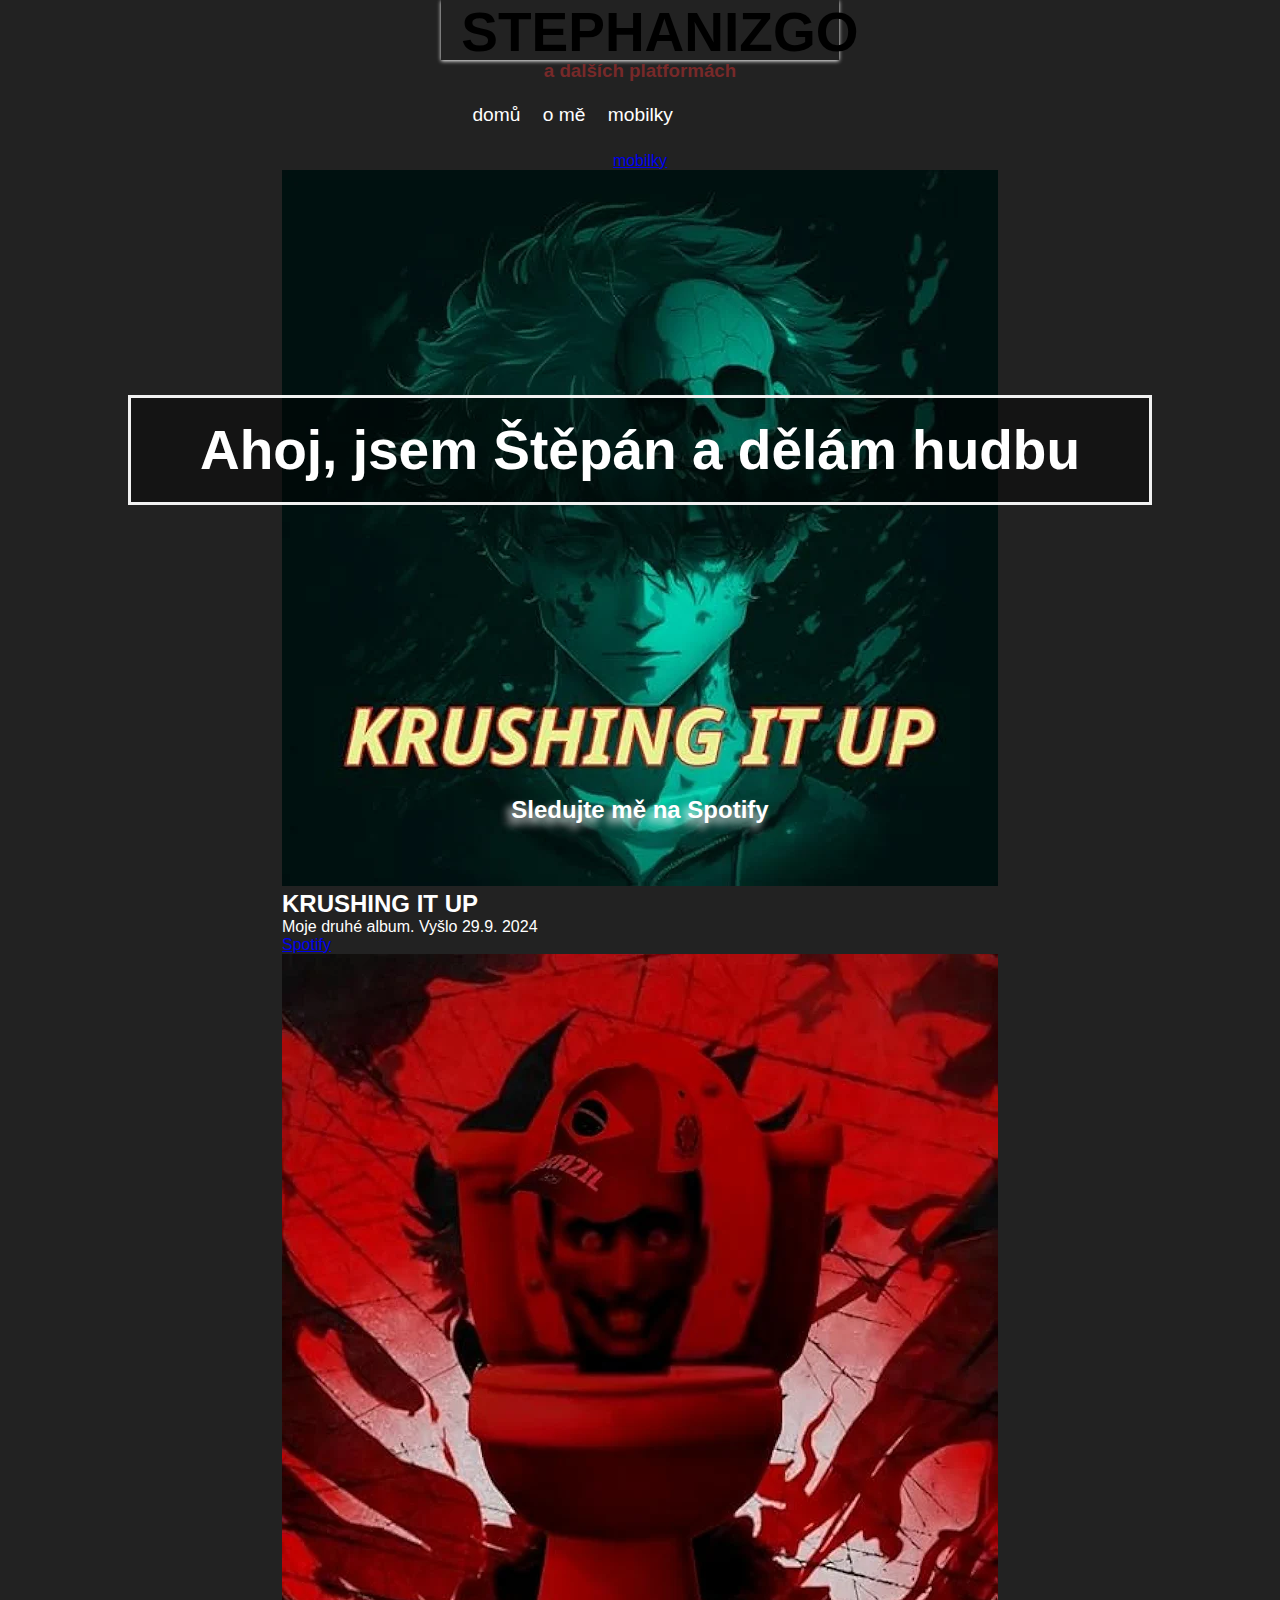
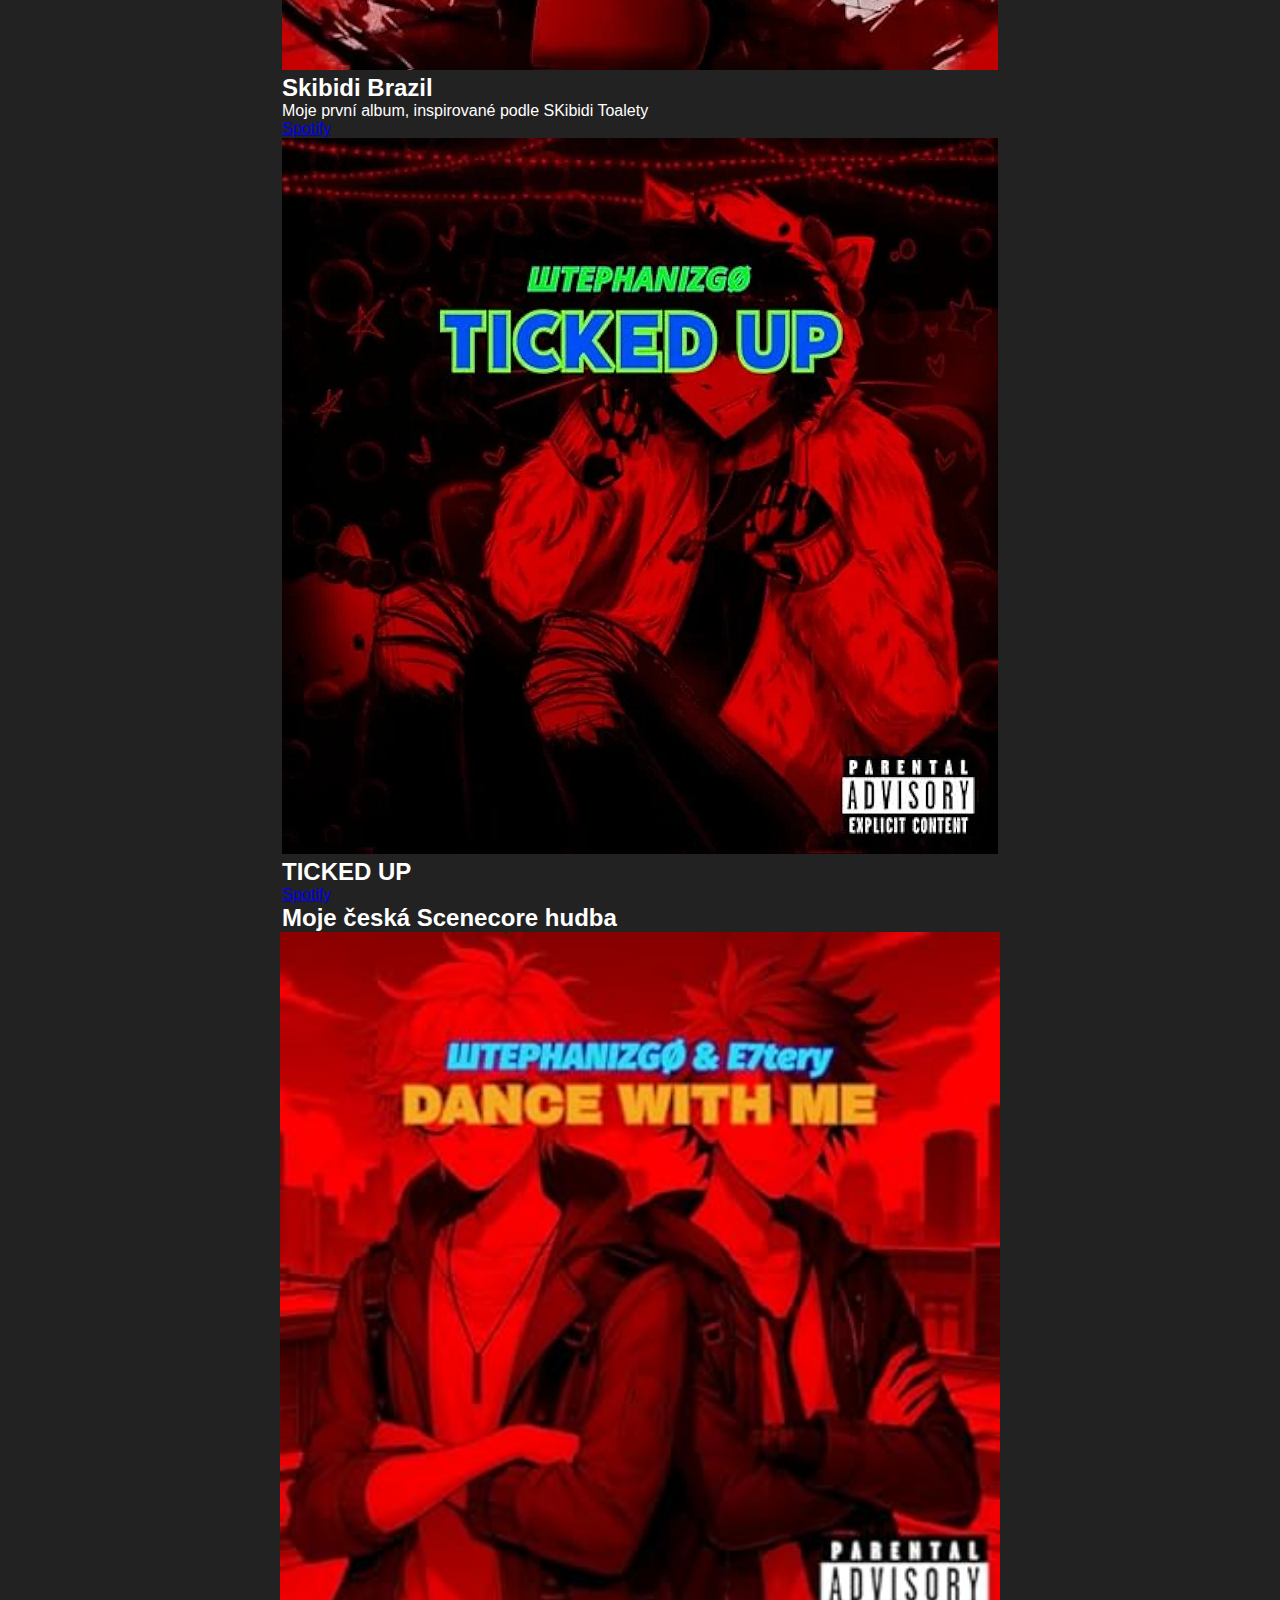
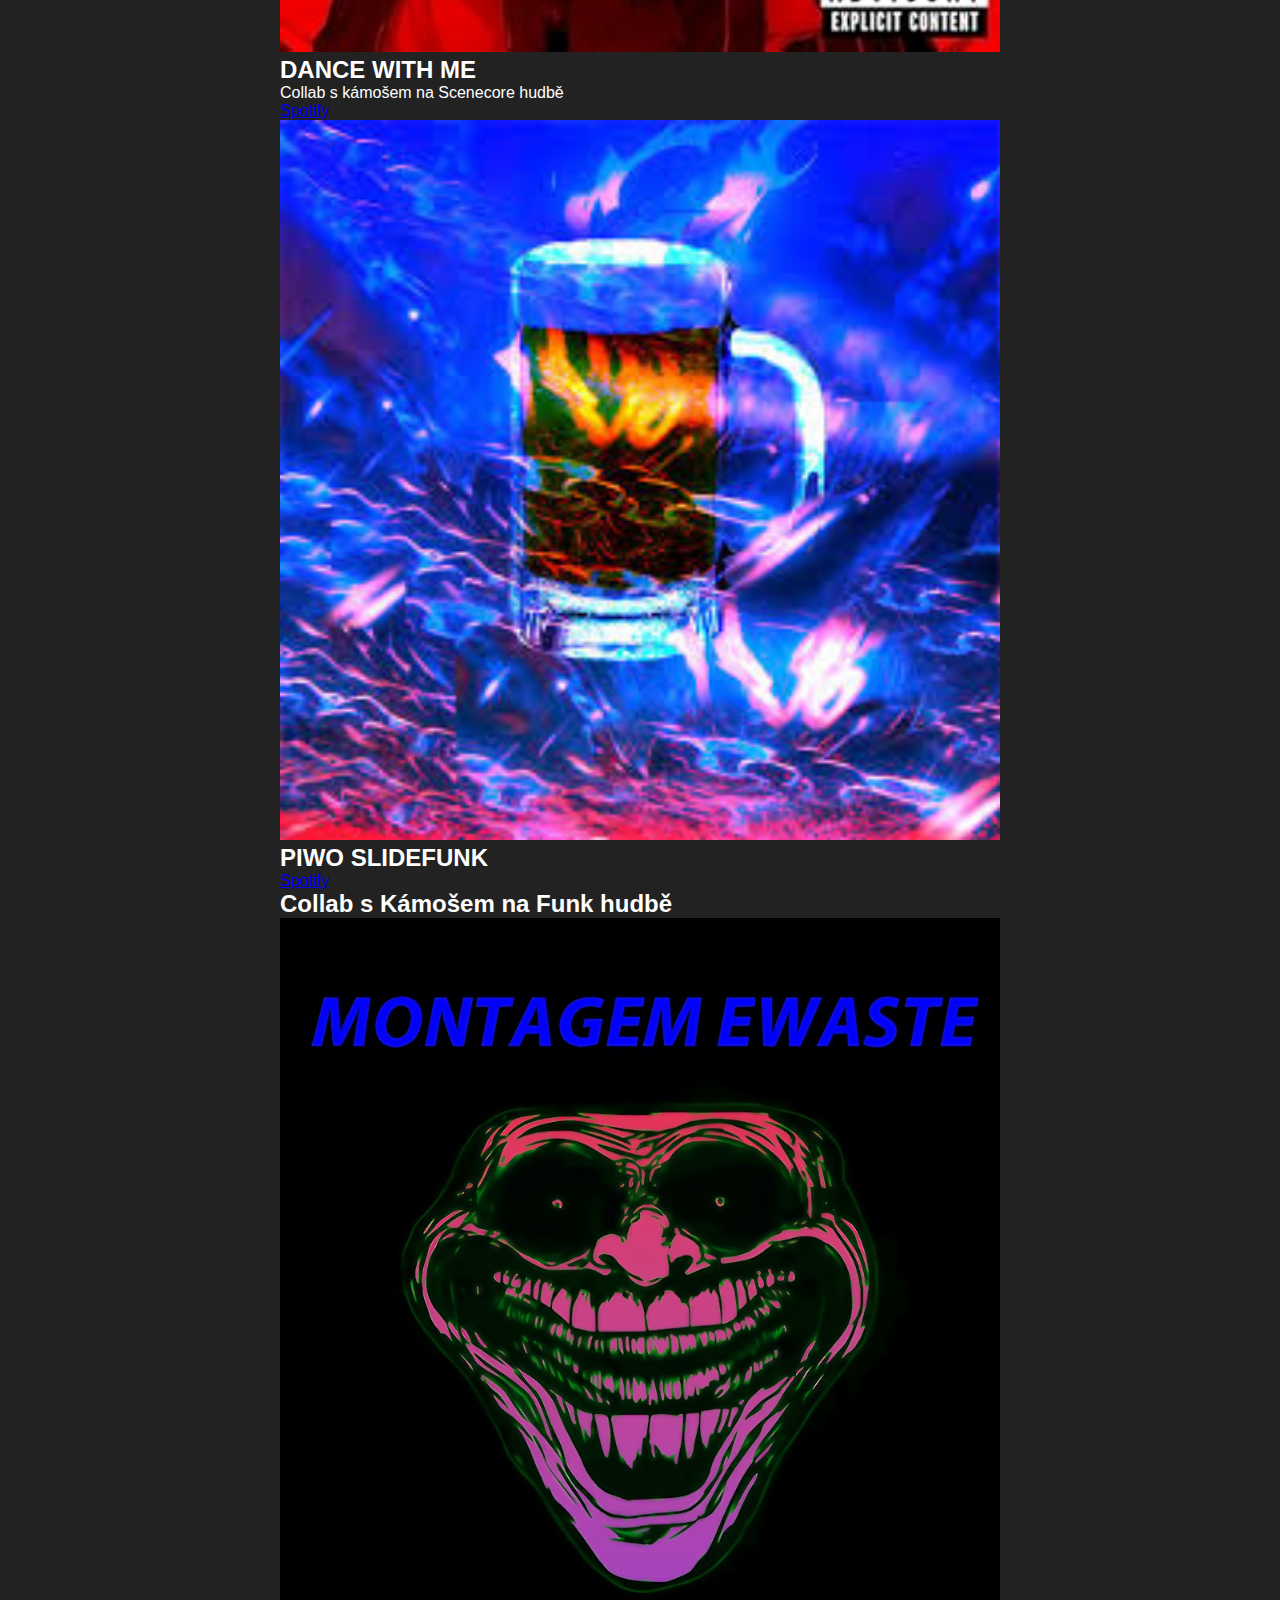
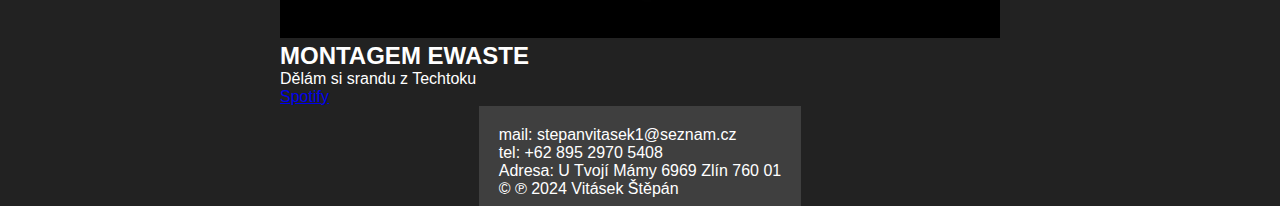
<file: index.html>
<!DOCTYPE html>
<html lang="en">
<head>
    <meta charset="UTF-8">
    <meta name="viewport" content="width=device-width, initial-scale=1.0">
    <title>Kdo jsem</title>
    <link rel="stylesheet" href="style.css">
</head>
<body>
        <header>

            <body>
               

                <head>
                    <body>
                        <nav>
                          <div class="navbar">
                            <div class="container nav-container">
                                <input class="checkbox" type="checkbox" name="" id="" />
                                <div class="hamburger-lines">                                                                        
                                </div>  
                              <div class="logo">
                                <h1>STEPHANIZGO</h1>
                              </div>
                              <div class="menu-items">
                                <li><a href="index.html">domů</a></li>
                                <li><a href="ome.html">o mě</a></li>
                                <li><a href="mobilky.html">mobilky</a></li>
                              </div>
                            </div>
                          </div>
                        </nav>
                      </body>
            <h1 class="bg-text" >Ahoj, jsem Štěpán a dělám hudbu</h1>
            <h2 class="bg-text-low">Sledujte mě na Spotify</h2>
            <h3 id="vai" style="text-align: center;">a dalších platformách</h3>
            <div class="nabidka">
                <div class="sirkaStranky">
                    <div class="sluzbyNabidka">
                    </div>
                </div>
                </div>
                </header>
    <a href="#mobilky">mobilky</a>
    <!--Nabídka 1 -->
    <div class="container-fluid">

        <div class="row">
    
            <div class="col-sm-12 col-md-6">
                <div class="sluzbyPole">
                    <img src="hmm4.webp" alt="Střih videa" style="height: 33%;">
                    <div class="sluzbyPopis"></div>
    
            
                                
                            </div>
                            <div" class="col-sm-12-col-md-6" style=" color: white;"><h2>KRUSHING IT UP</h2>
                                <p>Moje druhé album. Vyšlo 29.9. 2024</p>
                                <a href="https://open.spotify.com/album/6Cs6EgP3T63CEtrbnhJvDf?si=ZAr939_JQNqpWA9dAjlgHA" target="_blank" class="button">Spotify<i class="fas fa-angle-double-right" aria-hidden="true"></i></a></div>
    
                        </div>
                    
                    </div>
    <!--Nabídka 2 -->

    <div class="container-fluid">

        <div class="row">
    
            <div class="col-sm-12 col-md-6"></div>
            <div class="sluzbyPole">
                <img src="hmm_skibidi.webp" alt="Videonávody" style="height: 33%;"></div>
    
           
                        
                            <div class="sluzbyPopis">
                                
                            </div>
                            <div class="col-sm-12 col-md-6" style="color: white;"><h2>Skibidi Brazil</h2>
                                <p>Moje první album, inspirované podle SKibidi Toalety</p>
                            <div>
                                <a href="https://open.spotify.com/album/4vHmpYtwHmWFRfyD5P90yW?si=RHD_1Pg0Skqi-kwDEzvVZA" target="_blank" class="button">Spotify<i class="fas fa-angle-double-right" aria-hidden="true"></i></a>
                            </div>
                            </div>
    
                        </div>
                    
                    </div>
    <!--Nabídka 3 -->
    <div class="container-fluid">

        <div class="row">
    
            <div class="col-sm-12 col-md-6">
            </div>
            <div class="sluzbyPole">
                <img src="hmm2.webp" alt="Skládání hudby" style="height: 33%;"></div>
    
           
                            
    
                        </div>
            <div class="col-sm-12 col-md-6" style="color: white;">
                <h2>TICKED UP</h2>
                <a href="https://open.spotify.com/album/0oJUeflc4t96ad0Ig4ruoL?si=uNULz0gMQeStHvcfmtaQbQ" target="_blank" class="button">Spotify</a><h2>Moje česká Scenecore hudba</h2></div>
    
        </div>
                
    </div>
                    </div>
                </div>
        </div>
        <div class="container-fluid">

            <div class="row">
        
                <div class="col-sm-12 col-md-6"></div>
                <div class="sluzbyPole">
                    <img src="51RrKwX4CNL._SX354_SY354_BL0_QL100__UXNaN_FMjpg_QL85_.jpg" alt="DANCE WITH ME" style="height: 720px;"></div>
        
               
                            
                                <div class="sluzbyPopis">
                                    
                                </div>
                                <div class="col-sm-12 col-md-6" style="color: white;"><h2>DANCE WITH ME</h2>
                                    <p>Collab s kámošem na Scenecore hudbě</p>
                                <div>
                                    <a href="https://open.spotify.com/album/79X1Sj5HBxWtAVCIW9udHl?si=QdDz-UjCTGSEPq_MtpEvsA" target="_blank" class="button">Spotify<i class="fas fa-angle-double-right" aria-hidden="true"></i></a>
                                </div>
                                </div>
        
                            </div>
        </div>
        
                        
        
        <!--Nabídka 3 -->
        <div class="container-fluid">
    
            <div class="row">
        
                <div class="col-sm-12 col-md-6">
                </div>
                <div class="sluzbyPole">
                    <img src="images.jpeg" alt="PIWO SLIDEFUNK" style="height: 720px;"></div>
        
               
                                
        
                            </div>
                <div class="col-sm-12 col-md-6" style="color: white;">
                    <h2>PIWO SLIDEFUNK</h2>
                    <a href="https://open.spotify.com/album/0sMlB3HH957wW71nFWVfej?si=eymbPV1RTH-wDn800_ZFvg" target="_blank" class="button">Spotify</a><h2>Collab s Kámošem na Funk hudbě</h2></div>
        
            </div>
            <div class="container-fluid">

                <div class="row">
            
                    <div class="col-sm-12 col-md-6">
                        <div class="sluzbyPole">
                            <img src="channels4_profile.jpg" alt="MONTAGEM EWASTE" style="height: 720px">
                            <div class="sluzbyPopis"></div>
            
                    
                                        
                                    </div>
                                    <div class="col-sm-12 col-md-6" style=" color: white;"><h2>MONTAGEM EWASTE</h2>
                                        <p>Dělám si srandu z Techtoku</p>
                                        <a href="https://open.spotify.com/album/62MXzgX1PwISvewjYO4fmB?si=wuBXtXJuTf-EicHCHWw_ow" target="_blank" class="button">Spotify<i class="fas fa-angle-double-right" aria-hidden="true"></i></a></div>
            
                                </div>
                            
                            </div>
        </div>
        
<script>feather.replace();
</script>

<footer>
<div class="section" id="mobilky">
    <p>
mail: stepanvitasek1@seznam.cz
<br>
tel: +62 895 2970 5408
<br>
Adresa: U Tvojí Mámy 6969 Zlín 760 01
    <p>© ℗ 2024 Vitásek Štěpán </p>
    </p>
    </div>
 </footer>



</div>
</body>
</html>
</file>
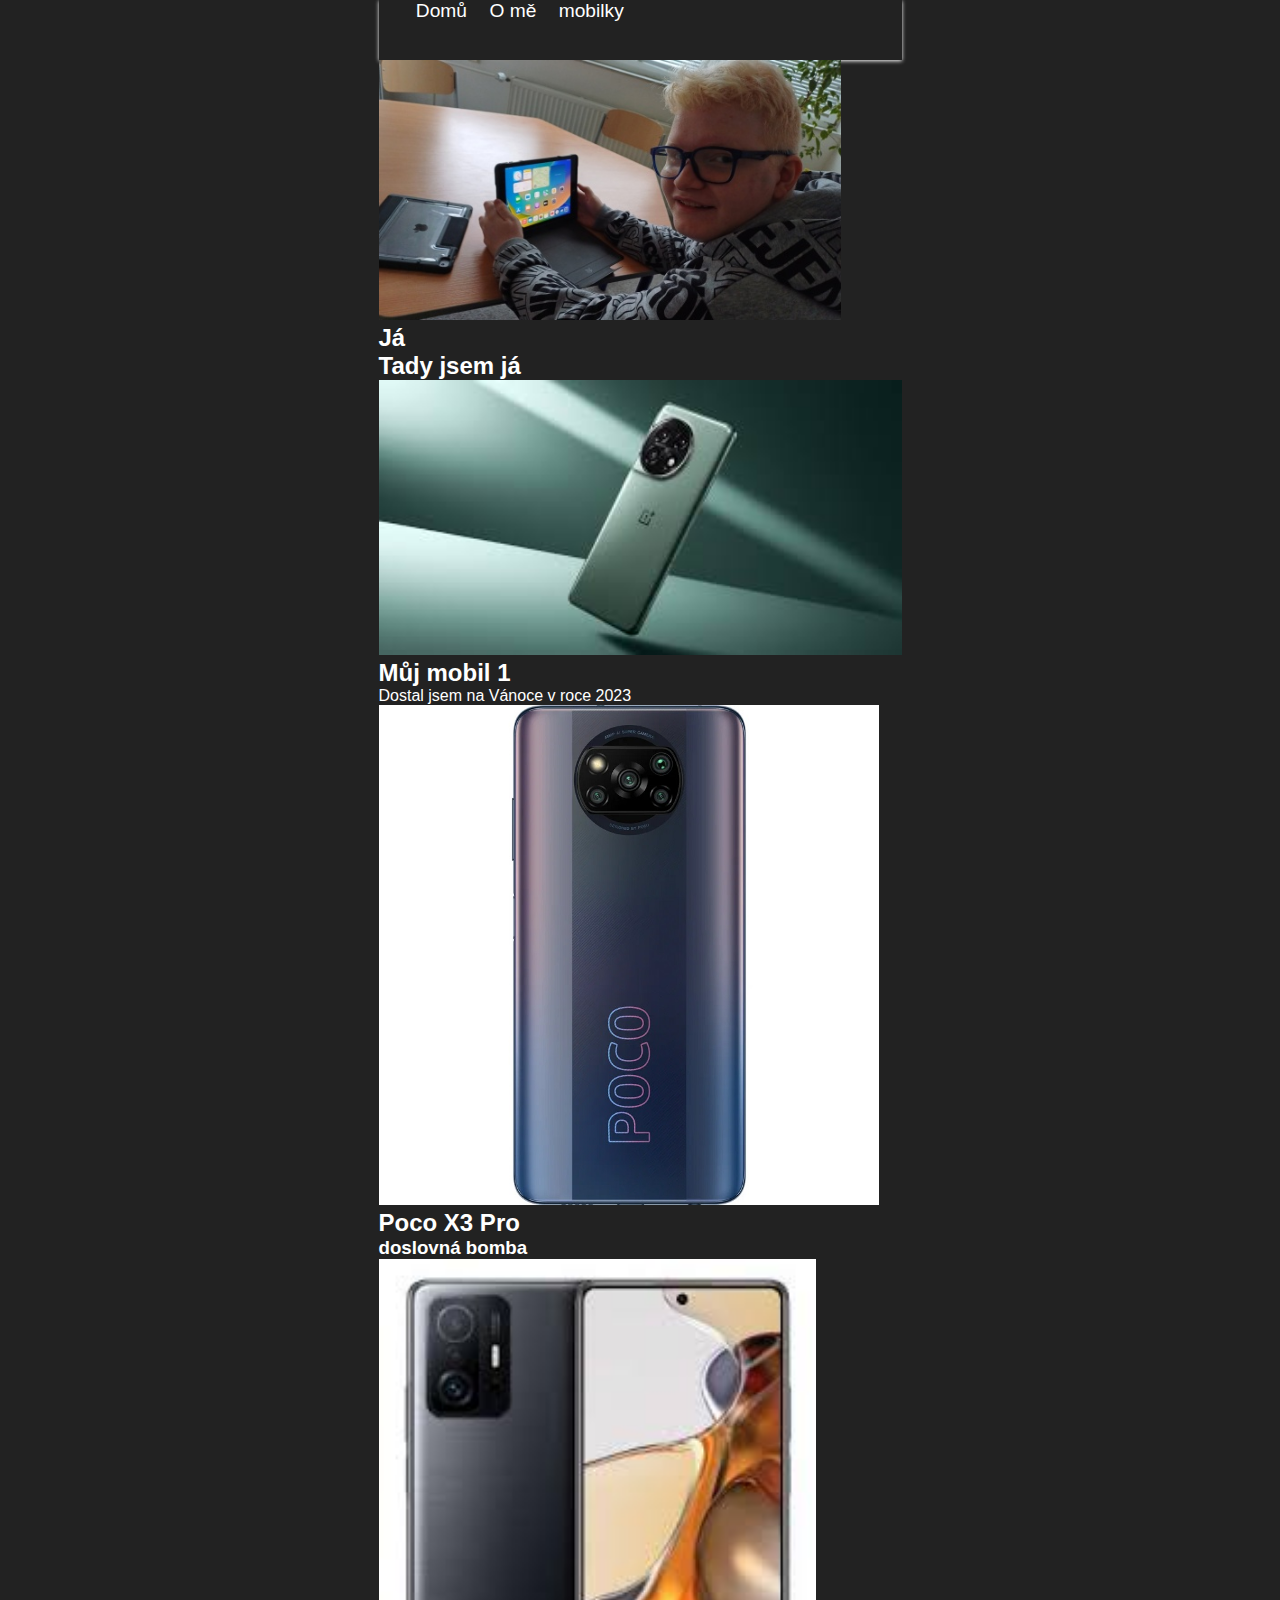
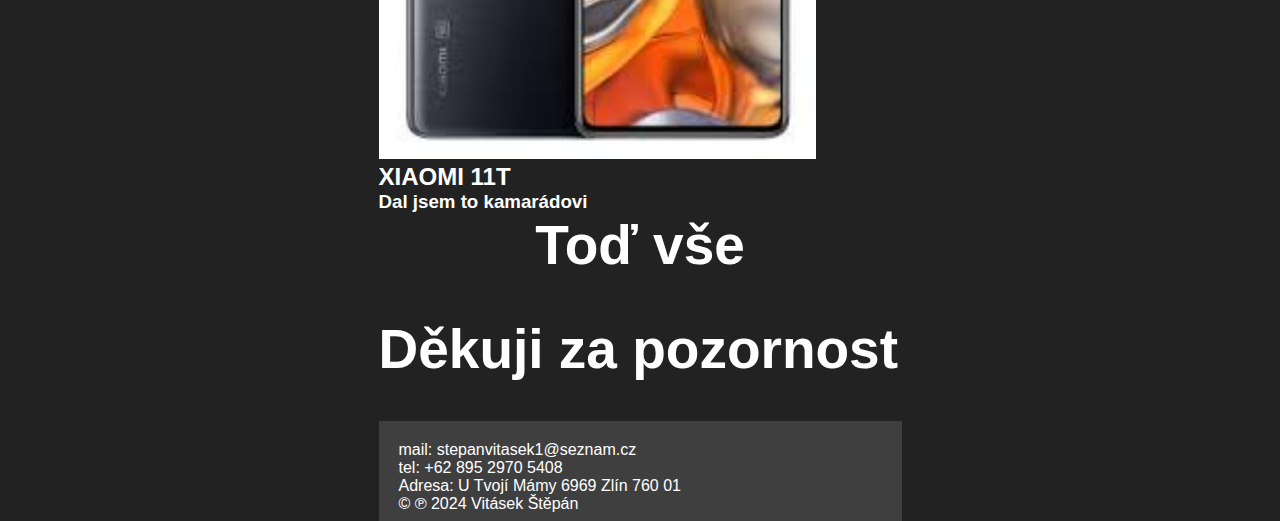
<file: mobilky.html>
<!DOCTYPE html>
<html lang="en">
<head>
    <meta charset="UTF-8">
    <meta name="viewport" content="width=device-width, initial-scale=1.0">
    <title>Kdo jsem</title>
    <link rel="stylesheet" href="style.css">
</head>
<body>
 
    <header>

        <body>
            <nav>
              <div class="navbar">
                <div class="container nav-container">
                    <input class="checkbox" type="checkbox" name="" id="" />
                    <div class="hamburger-lines">

                    </div>  
                  <div class="logo">
                
                  </div>
                  <div class="menu-items" style="color: white;">
                    <li><a href="index.html">Domů</a></li>
                    <li><a href="ome.html">O mě</a></li>
                    <li><a href="mobilky.html">mobilky</a></li>
                    
                  </div>
                </div>
              </div>
            </nav>
          </body>

  


<!--Nabídka 1 -->
<div class="container-fluid">

    <div class="row">

 
        
                            
                        </div>
         

                    </div>
                
                </div>

    <!--Nabídka 3 -->
    <div class="container-fluid">

        <div class="row">
    
            <div class="col-sm-12 col-md-6">
            </div>
            <div class="sluzbyPole">
                <img src="stepan_vitasek2_nahled.jpg" alt="Skládání hudby" style="height: 260px;"></div>
    
           
                            
    
                        </div>
            <div class="col-sm-12 col-md-6" style="color: white;">
                <h2>Já</h2>
                 <h2>Tady jsem já</h2></div>
    
        </div>
                
    </div>
      <!--Nabídka 1 -->
      <div class="container-fluid">

        <div class="row">
    
            <div class="col-sm-12 col-md-6">
                <div class="sluzbyPole">
                    <img src="stažený soubor.jpeg" alt="Střih videa" style="height: 275px;">
                    <div class="sluzbyPopis"></div>
    
            
                                
                            </div>
                            <div class="col-sm-12 col-md-6" style=" color: white;"><h2>Můj mobil 1</h2>
                                <p>Dostal jsem na Vánoce v roce 2023</p>
                             </div>
    
                        </div>
                    
                    </div>
    <!--Nabídka 2 -->

    <div class="container-fluid">

        <div class="row">
    
            <div class="col-sm-12 col-md-6"></div>
            <div class="sluzbyPole">
                <img src="1026630-poco-x3-pro-6gb-128gb-phantom-black-03.jpg" alt="Videonávody" style="height: 500px;"></div>
    
           
                        
                            <div class="sluzbyPopis">
                                
                            </div>
                            <div class="col-sm-12 col-md-6" style="color: white;"><h2>Poco X3 Pro</h2>
                           <h3>doslovná bomba</h3>
                            <div>
                             
                            </div>
                            </div>
    
                        </div>
                    
                    </div>
    <!--Nabídka 3 -->
    <div class="container-fluid">

        <div class="row">
    
            <div class="col-sm-12 col-md-6">
            </div>
            <div class="sluzbyPole">
                <img src="stažený soubor (1).jpeg" alt="Skládání hudby" style="height: 500px;"></div>
    
           
                            
    
                        </div>
            <div class="col-sm-12 col-md-6" style="color: white;">
                <h2>XIAOMI 11T</h2>
            <h3>Dal jsem to kamarádovi</h3</div>
    
                <h1 style="text-align: center;">Toď vše</h1>
                <h1>Děkuji za pozornost</h1>
     
                <footer>

                    <p>
                mail: stepanvitasek1@seznam.cz
                <br>
                tel: +62 895 2970 5408
                <br>
                Adresa: U Tvojí Mámy 6969 Zlín 760 01
                    </p>
                    <p>
                        © ℗ 2024 Vitásek Štěpán
                    </p>
                 </footer>
                
</div>
</body>
</html>
</file>
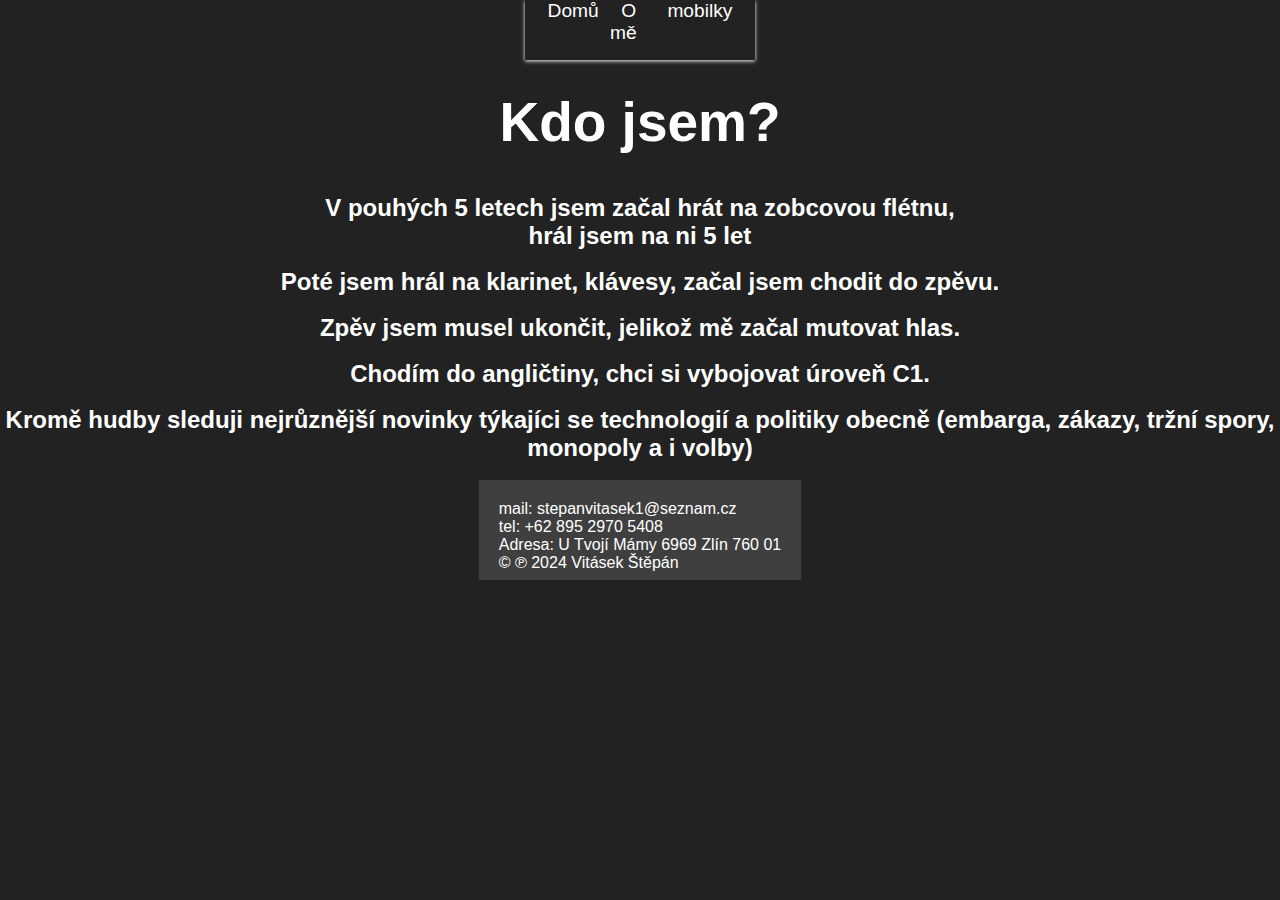
<file: ome.html>
<!DOCTYPE html>
<html lang="en">
<head>
    <meta charset="UTF-8">
    <meta name="viewport" content="width=device-width, initial-scale=1.0">
    <title>Kdo jsem</title>
    <link rel="stylesheet" href="style.css">
</head>
<body>
        <header>

            <body>
                <nav>
                  <div class="navbar">
                    <div class="container nav-container">
                        <input class="checkbox" type="checkbox" name="" id="" />
                        <div class="hamburger-lines">

                        </div>  
                      <div class="logo">
                    
                      </div>
                      <div class="menu-items">
                        <li><a href="index.html">Domů</a></li>
                        <li><a href="ome.html">O mě</a></li>
                        <li><a href="mobilky.html">mobilky</a></li>
                        
                      </div>
                    </div>
                  </div>
                </nav>
              </body>

      
          </header>

          <h1 id="textnavrchuome">Kdo jsem?</h1>

          <h2 class="textome">V pouhých 5 letech jsem začal hrát na zobcovou flétnu, <br>
        hrál jsem na ni 5 let</ul></h2>
<br>
        <h2 class="textome">Poté jsem hrál na klarinet, klávesy, začal jsem chodit do zpěvu.</h2>
<br>
        <h2 class="textome">Zpěv jsem musel ukončit, jelikož mě začal mutovat hlas.</h2>
<br>
        <h2 class="textome">Chodím do angličtiny, chci si vybojovat úroveň C1.</h2>
<br>
        <h2 class="textome">Kromě hudby sleduji nejrůznější novinky týkajíci se technologií a politiky obecně (embarga, zákazy, tržní spory, monopoly a i volby)</h2>
 <br>
        


 <footer>

    <p>
mail: stepanvitasek1@seznam.cz
<br>
tel: +62 895 2970 5408
<br>
Adresa: U Tvojí Mámy 6969 Zlín 760 01
    </p>
    <p>
      © ℗ 2024 Vitásek Štěpán
    </p>
 </footer>

          </body>
</file>
<file: style.css>
* {
	box-sizing: border-box;
}

$primary: hsl(260, 100%, 80%);

html,
body {
	height: 1000vh;
	width: 200vw;
}

body {
	margin: 0;
	display: grid;
	place-items: center;
	background-color: #222;
	font-family: system-ui, sans-serif;
}




.nav-item {
	flex-direction: row-reverse;
	font-size: 0.8999rem;
	line-height: 1rem;
	align-items: center;
	min-width: 120px;
	justify-content: space-between;
	transition: all 80ms ease;

	&.active {
		color: $primary;
		text-shadow: 0 0 3px hsl(295, 100%, 50%);
	}

	&:not(.active):hover {
		color: rgba(255, 0, 0, 0.87);
	}

	&:hover > .icon .subicon {
		height: 32px;
		width: 32px;
		border-radius: 32px;
		top: -16px;
		right: -16px;
		border-color: rgb(0, 217, 255);
	}

	&:not(:first-of-type) {
		border-left: 1px solid rgb(65, 248, 208);
	}
	&:not(:last-of-type) {
		border-right: 0.1rem solid rgb(37, 157, 194);
	}

	a {
		color: inherit;
		text-decoration: none;
		padding: 1ch;
	}

	.icon {
		padding: 1ch;
		position: relative;

		.subicon {
			text-shadow: none;
			transition: all 40ms ease;
			position: absolute;
			top: -3px;
			right: -3px;
			background: red;
			color: white;
			box-shadow: 0 0 4px rgba(41, 41, 41, 0.405);
			width: 18px;
			height: 18px;
			border-radius: 14px;
			font-size: 0.7em;
			font-weight: 700;
			display: inline-grid;
			place-items: center;
			border: 2px solid mix(white, red);
		}
	}

	.icon > svg {
		max-width: 16px;
	}
}

#bomb {
      /* Add the blur effect */
  filter: blur(8px);
  -webkit-filter: blur(8px);

  /* Full height */
  height: 100%;

  /* Center and scale the image nicely */
  background-position: center;
  background-repeat: no-repeat;
  background-size: cover;
}

/* Position text in the middle of the page/image */
.bg-text {
  background-color: rgb(0,0,0); /* Fallback color */
  background-color: rgba(0,0,0, 0.4); /* Black w/opacity/see-through */
  color: white;
  font-weight: bold;
  border: 3px solid #f1f1f1;
  position: absolute;
  top: 50%;
  left: 50%;
  transform: translate(-50%, -50%);
  z-index: 2;
  width: 80%;
  padding: 20px;
  text-align: center;
}
.bg-text-low {
    color: white;
    text-shadow: -5px 6px 9px rgb(255, 255, 255);
    font-weight: bold;
    position: absolute;
    top: 90%;
    left: 50%;
    transform: translate(-50%, -50%);
    z-index: 2;
    width: 80%;
    padding: 20px;
    text-align: center;
  }
#vai {
    color: rgb(119, 41, 41);
}

.sluzby {
    text-align: center;
}

.sluzbyFirst {
    font-size: 14px;
    
}
h1 {
    font-size: 55px;
    padding-bottom: 40px;
    }

.sluzby p {
        line-height: 26px;
    }

.sluzbyNabidka {
    display: flex;
    margin-top: 70px;
    justify-content: space-between;
}

.sluzbyPole {
    flex: 0 1 300px
}
.sluzbyPopis h2{
    padding: 20px 0;
    border-bottom: 1px solid #ccc;
    display: inline-block;
    margin-bottom: 20px;
}
.sluzbyPopis p {
    line-height: 22px;
    padding-bottom: 15px;
}

.sluzbyNabidka, .obsahKontakt {
    flex-direction: row;
}

.sluzbyPole {
    color: white;
}
@import url("https://fonts.googleapis.com/css2?family=Poppins:ital,wght@0,100;0,200;0,300;0,400;0,500;0,600;0,700;0,800;0,900;1,100;1,200;1,300;1,400;1,500;1,600;1,700;1,800;1,900&display=swap");

* {
  margin: 0;
  padding: 0;
  box-sizing: border-box;
}

body {
  font-family: "Poppins", sans-serif;
}

.container {
  max-width: 1050px;
  width: 90%;
  margin: auto;
}

.navbar {
  width: 100%;
  box-shadow: 0 1px 4px rgb(255, 255, 255);
}

.nav-container {
  display: flex;
  justify-content: space-between;
  align-items: center;
  height: 62px;
}

.navbar .menu-items {
  display: flex;
}

.navbar .nav-container li {
  list-style: none;
}

.navbar .nav-container a {
  text-decoration: none;
  color: #ffffff;
  font-weight: 500;
  font-size: 1.2rem;
  padding: 0.7rem;
}

.navbar .nav-container a:hover{
    font-weight: bolder;
}

.nav-container {
  display: block;
  position: relative;
  height: 60px;
}

.nav-container .checkbox {
  position: absolute;
  display: block;
  height: 32px;
  width: 32px;
  top: 20px;
  left: 20px;
  z-index: 5;
  opacity: 0;
  cursor: pointer;
}

.nav-container .hamburger-lines {
  display: block;
  height: 26px;
  width: 32px;
  position: absolute;
  top: 17px;
  left: 20px;
  z-index: 2;
  display: flex;
  flex-direction: column;
  justify-content: space-between;
}

.nav-container .hamburger-lines .line {
  display: block;
  height: 4px;
  width: 100%;
  border-radius: 10px;
  background: #000000;
}

.nav-container .hamburger-lines .line1 {
  transform-origin: 0% 0%;
  transition: transform 0.4s ease-in-out;
}

.nav-container .hamburger-lines .line2 {
  transition: transform 0.2s ease-in-out;
}

.nav-container .hamburger-lines .line3 {
  transform-origin: 0% 100%;
  transition: transform 0.4s ease-in-out;
}

#textnavrchuome {

  color: white;
  margin-top: 30px;
}

.textome {
  color: white;
  text-align: center;
}


footer {
  /* padding the footer adds 40 to footer height */
  padding-bottom: 140px;
}

footer {
  
background-color: rgb(63, 63, 63);
  height: 100px;
  font-family: 'Open Sans', sans-serif;
  color: #FFFFFF;
  padding: 20px;
}

.col-sm-12-col-md-6 {
 margin-top: 200px;
 padding-bottom: 200px;
}

html {
  scroll-behavior: smooth;
}
</file>
